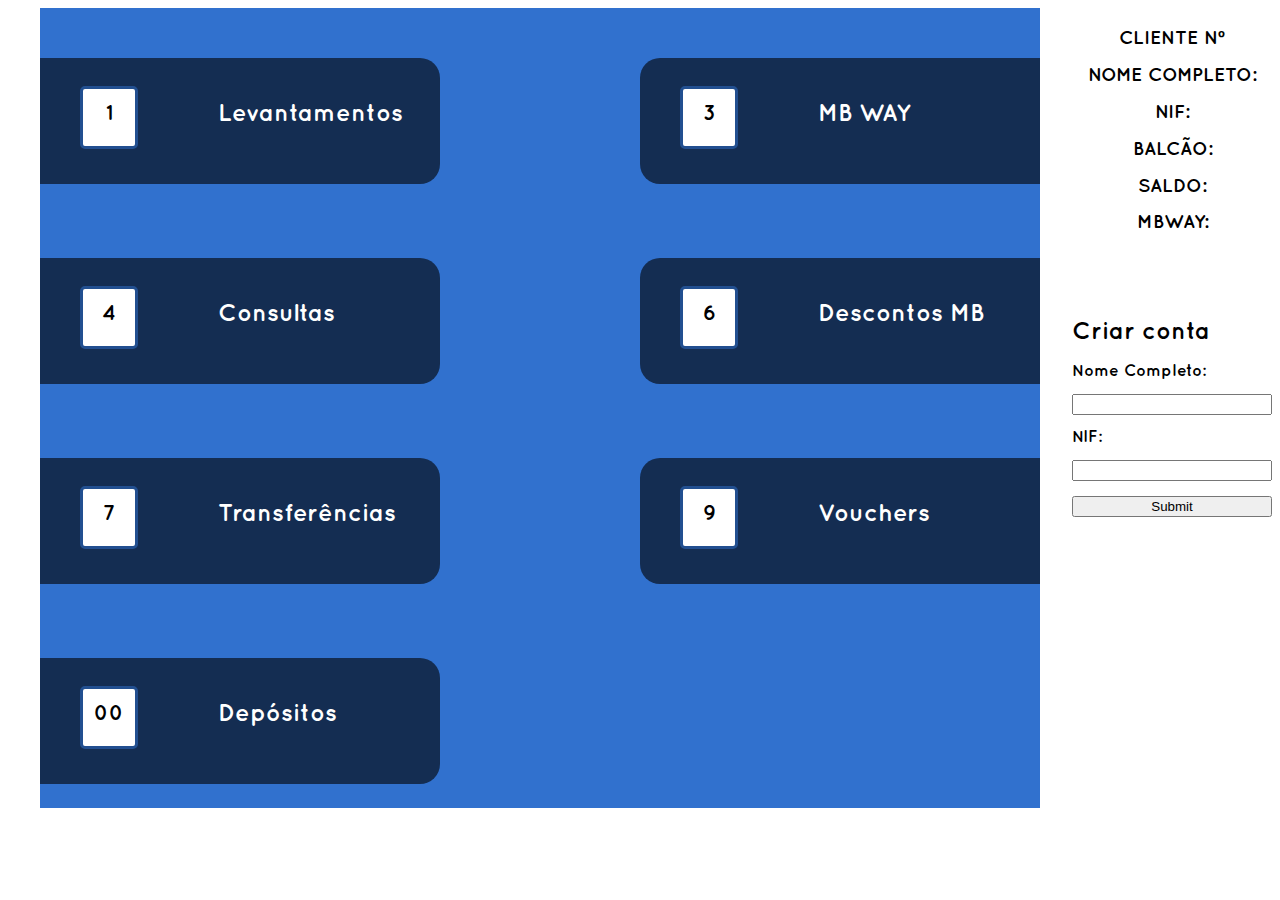
<file: index.html>
<!DOCTYPE html>
<html lang="en">
<head>
    <meta charset="UTF-8">
    <meta http-equiv="X-UA-Compatible" content="IE=edge">
    <meta name="viewport" content="width=device-width, initial-scale=1.0">
    <title>Multi-Banco</title>
    <link href="style.css" rel='stylesheet'>
</head>
<body class='test'>
        <div class='estilo'>
                <div class="container background" id='background'>
                        <div class="containerBt" id='menu'>
                                <a href='#' id='levantar' class='btn1'>
                                        <p class='texto numero' id='btn1N'>1</p>
                                        <p class='texto palavra' id='btn1P'>Levantamentos</p>
                                </a>
                                <a href='#' id='mbWay' class='btn3'>
                                        <p class='texto numero'>3</p>
                                        <p class='texto palavra' id='btn3P'>MB WAY</p>
                                </a>
                                <a href='#' id='consultas' class='btn4'>
                                        <p class='texto numero btn4N'>4</p>
                                        <p class='texto palavra' id='btn4P'>Consultas</p>
                                </a>
                                <a href='#' id='descontos' class='btn6'>
                                        <p class='texto numero btn6N'>6</p>
                                        <p class='texto palavra' id='btn6P'>Descontos MB</p>
                                </a>
                                <a href='#' id='transferencias' class='btn7'>
                                        <p class='texto numero btn7N'>7</p>
                                        <p class='texto palavra' id='btn7P'>Transferências</p>
                                </a>
                                <a href='#' id='vouchers' class='btn9'>
                                        <p class='texto numero btn9N'>9</p>
                                        <p class='texto palavra' id='btn9P'>Vouchers</p>
                                </a>
                                <a href='#' id='depositos' class='btn00'>
                                        <p class='texto numero btn00N'>00</p>
                                        <p class='texto palavra' id='btn00P'>Depósitos</p>
                                </a>
                                <a href='#' id='hidden' class='btn_'>
                                        <p class='texto numero btn_N'>.</p>
                                        <p class='texto palavra' id='btn_P'></p>
                                </a>
                        </div>
                </div>
                <div id='menuConta'>
                        <h3>CLIENTE Nº</h3>
                        <p id='clienteP'></p>
                        <h3>NOME COMPLETO:</h3>
                        <p id='clienteNomeP'></p>
                        <h3>NIF:</h3>
                        <p id='nifP'></p>
                        <h3>BALCÃO:</h3>
                        <p id='balcaoP'></p>
                        <h3>SALDO:</h3>
                        <p id='saldoP'></p>
                        <h3>MBWAY:</h3>
                        <p id=mbWayP></p>
                        <form class='form' id='form'>
                        <h2>Criar conta</h2>
                        <label for="nome">Nome Completo:</label><br>
                        <input type="text" id="nome" name="nome"><br>
                        <label for="nif">NIF:</label><br>
                        <input type="text" id="nif" name="nif"><br>
                        <input type="submit" id='submit' value="Submit">
                        </form>
                </div>
        </div>
    <script type="module" src="index.js"></script>
    <script src='helper.js'></script>
    <script src='menuLevantar.js'></script>
    <script src='menuConsultas.js'></script>   
    <script src='menuMbWay.js'></script>
    <script src="menuDepositar.js"></script>
    <script src="menuVouchers.js"></script>
    <script type="module" src="Cliente.js"></script>
    <script type="module" src="Conta.js"></script>
</body>
</html>
</file>
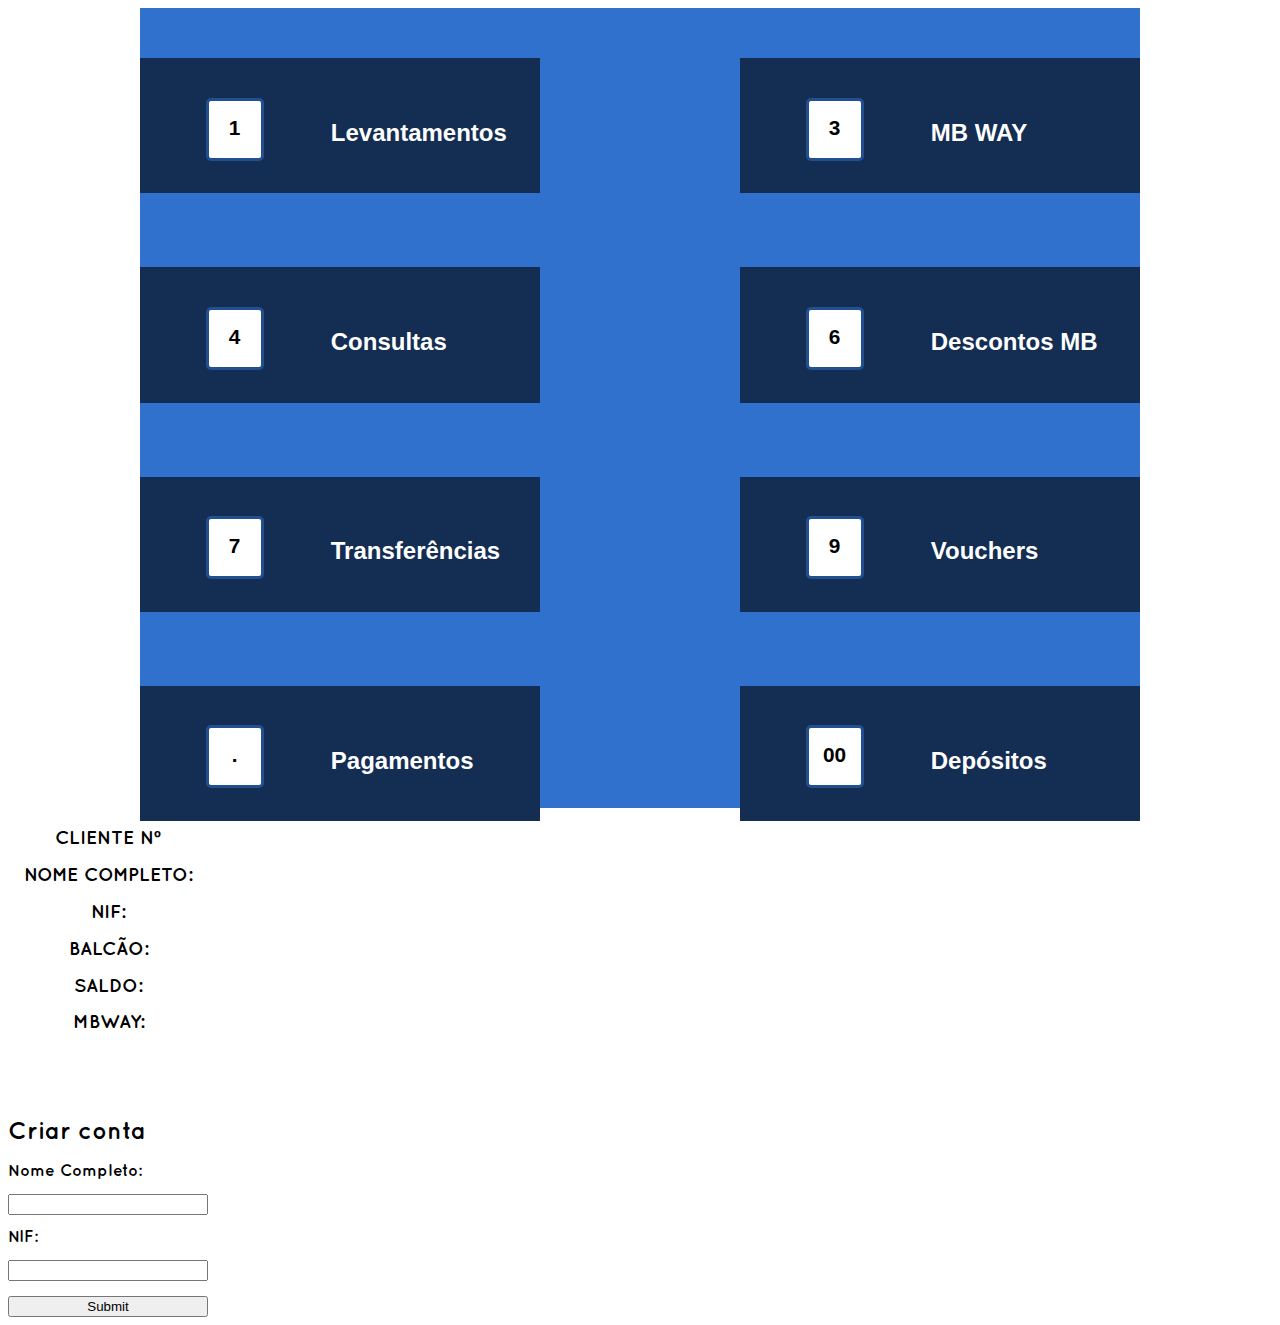
<file: index copy.html>
<!DOCTYPE html>
<html lang="en">
<head>
    <meta charset="UTF-8">
    <meta http-equiv="X-UA-Compatible" content="IE=edge">
    <meta name="viewport" content="width=device-width, initial-scale=1.0">
    <title>Multi-Banco</title>
    <link href="style.css" rel='stylesheet'>
</head>
<body>
    <div class="container background">
        <div>
            <div class="containerBt" id='menu'>
                <a href='#' id='btn1'>
                    <button id='levantar'>
                        <p class='texto numero' id='btn1N'>1</p>
                        <p class='texto palavra' id='btn1P'>Levantamentos</p>
                    </button>
                </a>
                <a href='#' id='btn3'>
                    <button class='btn3' id='mbWay'>
                        <p class='texto numero'>3</p>
                        <p class='texto palavra' id='btn3P'>MB WAY</p>
                    </button>
                </a>
                <a href='#' id='btn4'>
                    <button class='btn4' id='consultas'>
                        <p class='texto numero btn4N'>4</p>
                        <p class='texto palavra' id='btn4P'>Consultas</p>
                    </button>
                </a>
                <a href='#' id='btn6'>
                    <button class='btn6' id='descontos'>
                        <p class='texto numero btn6N'>6</p>
                        <p class='texto palavra' id='btn6P'>Descontos MB</p>
                    </button>
                </a>
                <a href='#' id='btn7'>
                    <button class='btn7' id='transferencias'>
                        <p class='texto numero btn7N'>7</p>
                        <p class='texto palavra' id='btn7P'>Transferências</p>
                    </button>
                </a>
                <a href='#' id='btn9'>
                    <button class='btn9' id='vouchers'>
                        <p class='texto numero btn9N'>9</p>
                        <p class='texto palavra' id='btn9P'>Vouchers</p>
                    </button>
                </a>
                <a href='#' id='btn_'>
                    <button class='btn_' id='pagamentos'>
                        <p class='texto numero btn_N'>.</p>
                        <p class='texto palavra' id='btn_P'>Pagamentos</p>
                    </button>
                </a>
                <a href='#' id='btn00'>
                    <button class='btn00' id='depositos'>
                        <p class='texto numero btn00N'>00</p>
                        <p class='texto palavra' id='btn00P'>Depósitos</p>
                    </button>
                </a>
            </div>
        </div>
    </div>
    <div id='menuConta'>
        <h3>CLIENTE Nº</h3>
        <p id='clienteP'></p>
        <h3>NOME COMPLETO:</h3>
        <p id='clienteNomeP'></p>
        <h3>NIF:</h3>
        <p id='nifP'></p>
        <h3>BALCÃO:</h3>
        <p id='balcaoP'></p>
        <h3>SALDO:</h3>
        <p id='saldoP'></p>
        <h3>MBWAY:</h3>
        <p id=mbWayP></p>
        <form class='form' id='form'>
            <h2>Criar conta</h2>
            <label for="nome">Nome Completo:</label><br>
            <input type="text" id="nome" name="nome"><br>
            <label for="nif">NIF:</label><br>
            <input type="text" id="nif" name="nif"><br>
            <input type="submit" id='submit' value="Submit">
        </form>
    </div>
    <script src='helper.js'></script>
    <script src='menuLevantar.js'></script>
    <script src='menuConsultas.js'></script>   
    <script src='menuMbWay.js'></script>
    <script src="menuDepositar.js"></script>
    <script type="module" src="index.js"></script>
    <script type="module" src="Cliente.js"></script>
</body>
</html>
</file>
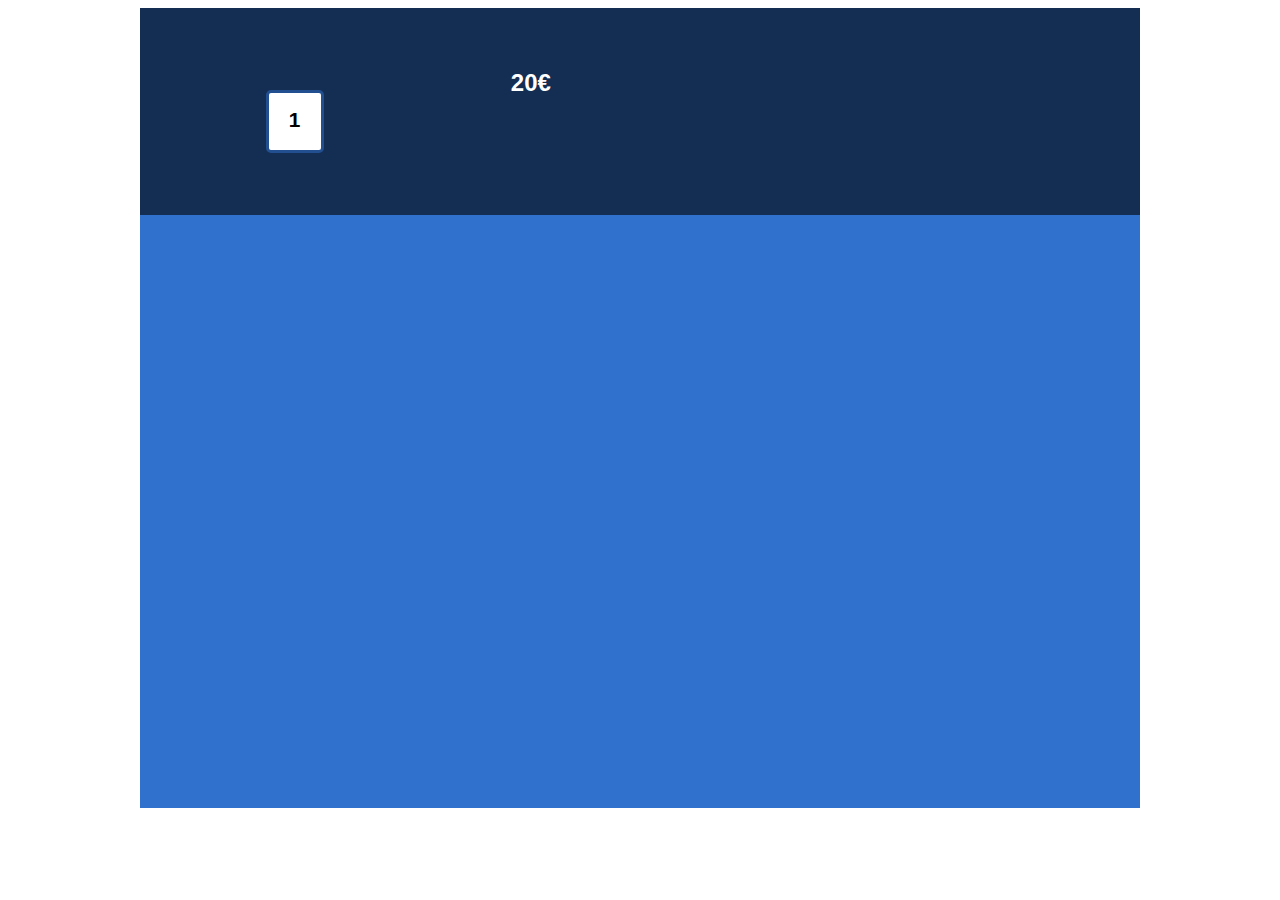
<file: levantar.html>
<!DOCTYPE html>
<html lang="en">
<head>
    <meta charset="UTF-8">
    <meta http-equiv="X-UA-Compatible" content="IE=edge">
    <meta name="viewport" content="width=device-width, initial-scale=1.0">
    <title>Multi-Banco</title>
    <link href="style.css" rel='stylesheet'>
</head>
<body>
    <div class="container background">
        <div class='menuInicialEscondido'>
            <div class="containerbt">
                <button id='levantar'>
                    <p class='texto numero'>1</p>
                    <p class='texto palavra'>20€</p>
                </button>
            </div>
        </div>
    </div>    
</body>
</html>
</file>
<file: style.css>
@font-face{
    src: url(fonts/quicksandbold.otf);
    font-family: quicksandbold;
}

body {
    font-family: 'quicksandbold', Arial, sans-serif;
}

.estilo {
    display: flex;
    flex-wrap: wrap;
}

.container {
    width: 1500px;
    position: relative;
    margin: 0 auto;
}

.background {
    width: 1000px;
    height: 800px;
    background-color: #3171ce;
}


.palavra {
    color: white;
    padding-top: 1.3rem;
    font-weight: bold;
    font-size: 1.5rem;
}

.numero {
    font-size: 1.3rem;
    width: 2rem;
    height: 2rem;
    color: black;
    padding: 15px 10px 10px 10px;
    margin: 7% 20% 5% 10%;
    background: white;
    border: 3px #224f90 solid;
    border-radius: 5px;
    font-weight: bold;
}


a {
    display: flex;
    flex-flow: row;
    flex-wrap: wrap;
    text-decoration: none;
    background: #142d52;
    width: 40%;
    margin: 1.5rem 0;
    margin-top: 50px;
}

a:nth-child(odd){
    border-radius: 0px 20px 20px 0px;
 }

a:nth-child(even){
   border-radius: 20px 0px 0px 20px;
}

button {
    display: flex;
    border-style: none;
    padding: 1rem 2rem;
    margin: 0;
    text-decoration: none;
    font-family: sans-serif;
    font-size: 1rem;
    cursor: pointer;
    text-align: center;
    -webkit-appearance: none;
    -moz-appearance: none;
    background: #142d52;
    width: 100%;
}

#hidden:nth-child(5){
    background: #3171ce;
}

#hidden:nth-child(6){
    background: #3171ce;
}

#hidden:nth-child(7){
    background: #3171ce;
}

.containerBt {
    display: flex;
    justify-content: space-between;
    flex-wrap: wrap;
    height: 800px;
}

#hidden {
    cursor: auto;
    opacity: 0%;
    visibility: hidden;
}

#textoAviso {
    font-size: 2rem;
    font-weight: bold;
    margin-top: 10rem;
    margin-left: 15rem;
}

#depositarStyle {
    border-radius: 20px 0px 0px 20px;
}
/* Depositar */
#inputAviso {
    position: absolute;
    right: 25%;
    top: 40%;
    width: 30%;
    height: 20%;
    font-size: 100px;
    background: #3171ce;
    border-style: none;
}

#inputAviso:focus{
    outline: none;
}
/* MBWAY */
#mbWayDiv {
    width: 100%;
    height: 10%;
    background: #142d52;
    position: absolute;
    top: 10%;
}

#h1Mb {
    color: white;
    text-align: center;
}

#h1MbSaida {
    color: white;
    text-align: center;
}
/* Consulta de movimentos */
#informacaoMovimentosDiv {
    position: absolute;
    top: 10%;
    left: 12%;
    background: #303030;
    height: 75%;
    width: 75%;
    border: 2px solid black;
}
#informacaoMovimentosH1 {
    text-align: center;
    color: white;
}
#informacaoMovimentosP {
    text-align: left;
    color: white;
    font-size: 1.3rem;
    padding-left: 1rem;
}
#informacaoMovimentosPf{
    text-align: end;
    color: white;
    font-size: 1.1rem;
    padding-right: 1rem;
}

/* Consulta de Nib */
#informacaoNib {
    font-weight: bold;
    text-align: center;
    font-size: 2.5rem;
    position: absolute;
    top: 10rem;
    right: 5rem; 
}

/* Consulta de saldo */
#informacaoSaldo {
    font-weight: bold;
    text-align: center;
    font-size: 2.5rem;
    position: absolute;
    top: 10rem;
    right: 20rem; 
}

/* Consulta de Iban */
#informacaoIban {
    font-weight: bold;
    text-align: center;
    font-size: 2.5rem;
    position: absolute;
    top: 10rem;
    right: 8rem; 
}
/* Menu da conta */
#menuConta{
    width: 200px;
}

h1 {
    justify-content: center;
}

.form{
    padding-top: 50px;
    display: flex; 
    flex-direction: column;
    justify-content: center;
}

p,h3{
    text-align: center;
}

#desaparecer {
    display: none;
}

/* Teste */
#vouchersDivAnim {
    width: 100%;
    height: 10%;
    background: #142d52;
    position: absolute;
    top: 10%;
    text-align: center;
    color: white;
}

#vouchersDiv {
    width: 100%;
    height: 20%;
    background: #142d52;
    position: absolute;
    top: 10%;
}

#h1Vouchers {
    color: white;
    text-align: center;
    font: 800 40px;
}

#vouchersDivAnim::after {
    font-family: 'quicksandbold', Arial, sans-serif;
    content: counter(count);
    top: 10%;
    font-size: 2rem;
    animation: counter 0.2s linear infinite alternate;
    counter-reset: count 0;
  }
  
  @keyframes counter {
    0% {
      counter-increment: count 0758964123;
    }
    10% {
      counter-increment: count 1587694230;
    }
    20% {
      counter-increment: count 2048965713;
    }
    30% {
      counter-increment: count 3751082694;
    }
    40% {
      counter-increment: count 4910235786;
    }
    50% {
      counter-increment: count 5874963210;
    }
    60% {
      counter-increment: count 6895741230;
    }
    70% {
      counter-increment: count 7541236908;
    }
    80% {
      counter-increment: count 8972635410;
    }
    90% {
      counter-increment: count 9874563110;
    }
    100% {
      counter-increment: count 1058967413;
    }
  }
@media screen and (max-width: 768px) {
    a{
        margin-top: 0;
        
    }
}
</file>
